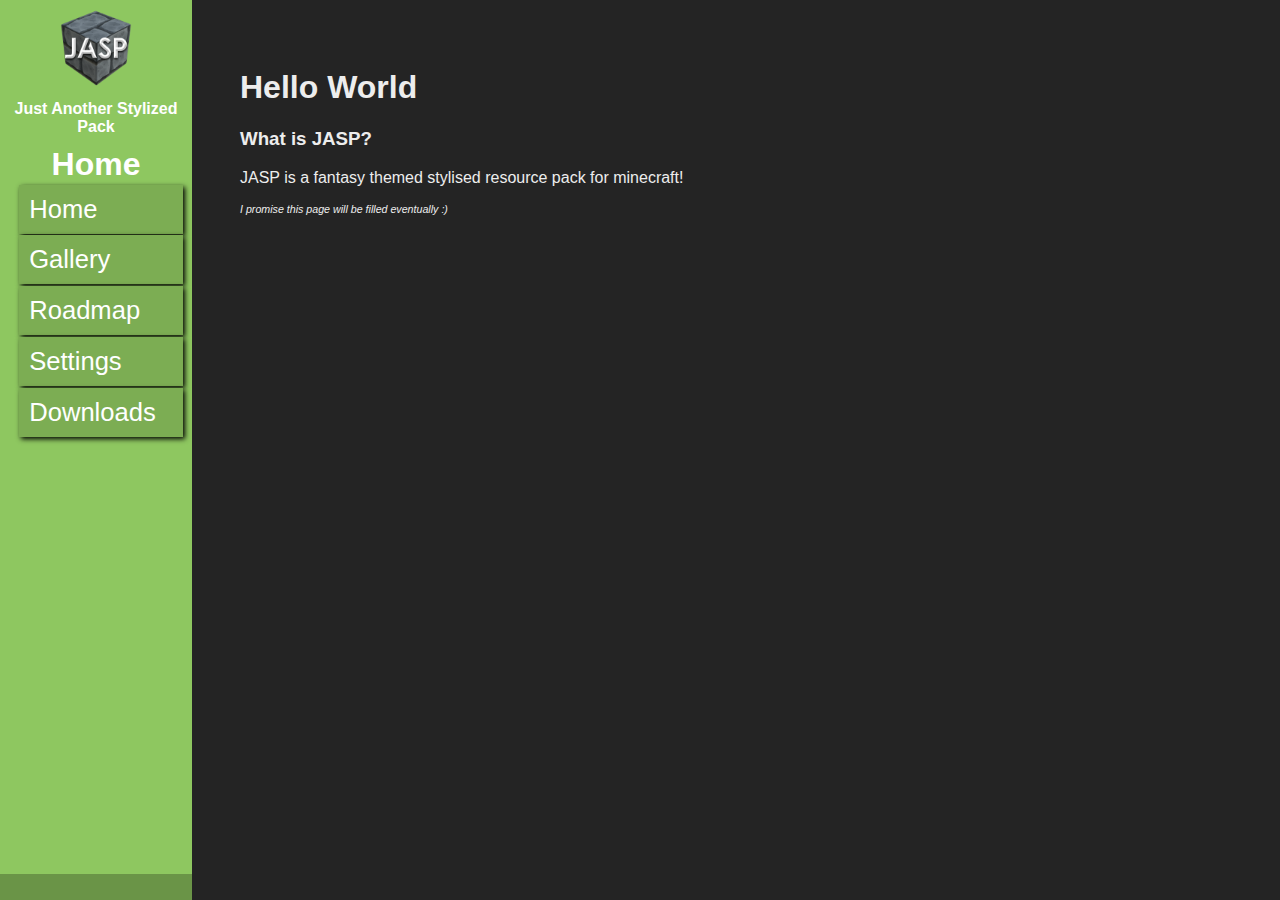
<file: index.html>
<!DOCTYPE html>

	<head>

		<title>Just Another Stylized Pack</title>

		<meta name="description" content="The official grounds for the mincraft resource pack known as Just Another Resource Pack (or JASP for short)">

		<meta name="author" content="Jathulioh">

		<link rel="stylesheet" href="style\stylesheet.css">

		<link rel="icon" href="resources/favicon.png">

	</head>



	<body>
		
		<div class="sidebar">

			<center><a href="index.html"><img class="logo" src="resources/Logo.png" alt="El Logo"></a></center>
			<center style="color:white;"><b>Just Another Stylized Pack</b></center>

			<div class="header"><center><b>Home</b></center></div>

			<div class="buttonArray">
				<a class="sidebutton" href="index.html">Home</a>
					<br>
				<a class="sidebutton" href="gallery.html">Gallery</a>
					<br>
				<a class="sidebutton" href="roadmap.html">Roadmap</a>
					<br>
				<a class="sidebutton" href="settings.html">Settings</a>
					<br>
				<a class="sidebutton" href="downloads.html">Downloads</a>
			</div>
			<div class="footer"><center></center></div>

		</div>

		<div class="space">
			
		</div>

		<div class="main">

			<div class="content">
				<h1>Hello World</h1>
				<h3>What is JASP?</h3>
				<p>JASP is a fantasy themed stylised resource pack for minecraft!</p>
				<p style="font-style: italic; font-size: 8pt;">I promise this page will be filled eventually :)</p>
				<!--<div class="blogpost">
					Test
				</div>-->

			</div>

		</div>

	</body>

</html>
</file>
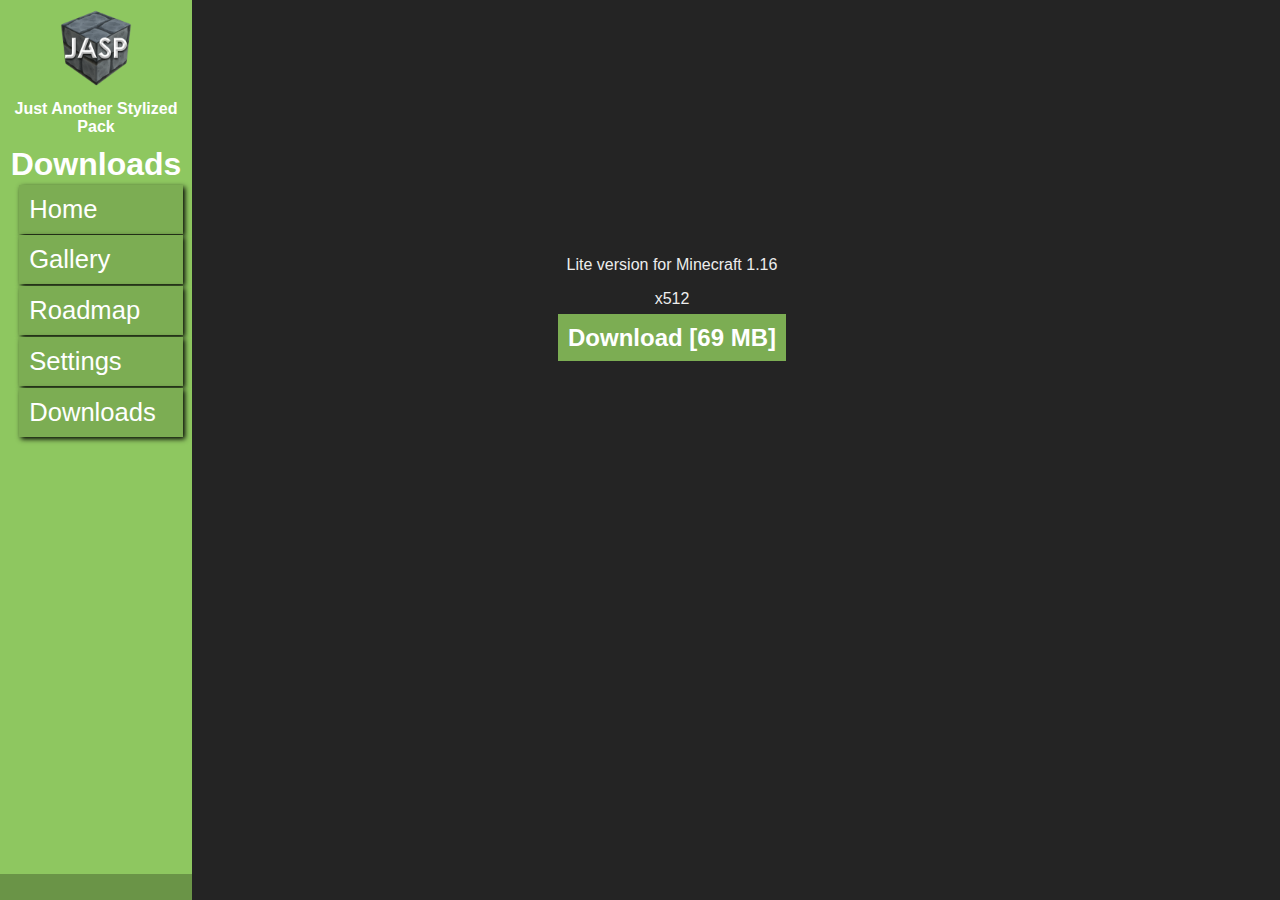
<file: downloads.html>
<!DOCTYPE html>

	<head>

		<title>Just Another Stylized Pack</title>

		<meta name="description" content="The official grounds for the mincraft resource pack known as Just Another Resource Pack (or JASP for short)">

		<meta name="author" content="Jathulioh">

		<link rel="stylesheet" href="style\stylesheet.css">

		<link rel="icon" href="resources/favicon.png">

	</head>



	<body>
		
		<div class="sidebar">

			<center><a href="index.html"><img class="logo" src="resources/Logo.png" alt="El Logo"></a></center>
			<center style="color:white;"><b>Just Another Stylized Pack</b></center>

			<div class="header"><center><b>Downloads</b></center></div>

			<div class="buttonArray">
				<a class="sidebutton" href="index.html">Home</a>
					<br>
				<a class="sidebutton" href="gallery.html">Gallery</a>
					<br>
				<a class="sidebutton" href="roadmap.html">Roadmap</a>
					<br>
				<a class="sidebutton" href="settings.html">Settings</a>
					<br>
				<a class="sidebutton" href="downloads.html">Downloads</a>
			</div>
			<div class="footer"><center></center></div>

		</div>

		<div class="space">
			
		</div>

		<div class="main">
			<div style="margin-top:25%;" class="content">
				<center>
					<p>Lite version for Minecraft 1.16</p>
					<p>x512</p>
					<a class="download" href="http://gestyy.com/eeTDB1" target="_blank">Download [69 MB]</a>
				</center>
			</div>
		</div>

	</body>

</html>
</file>
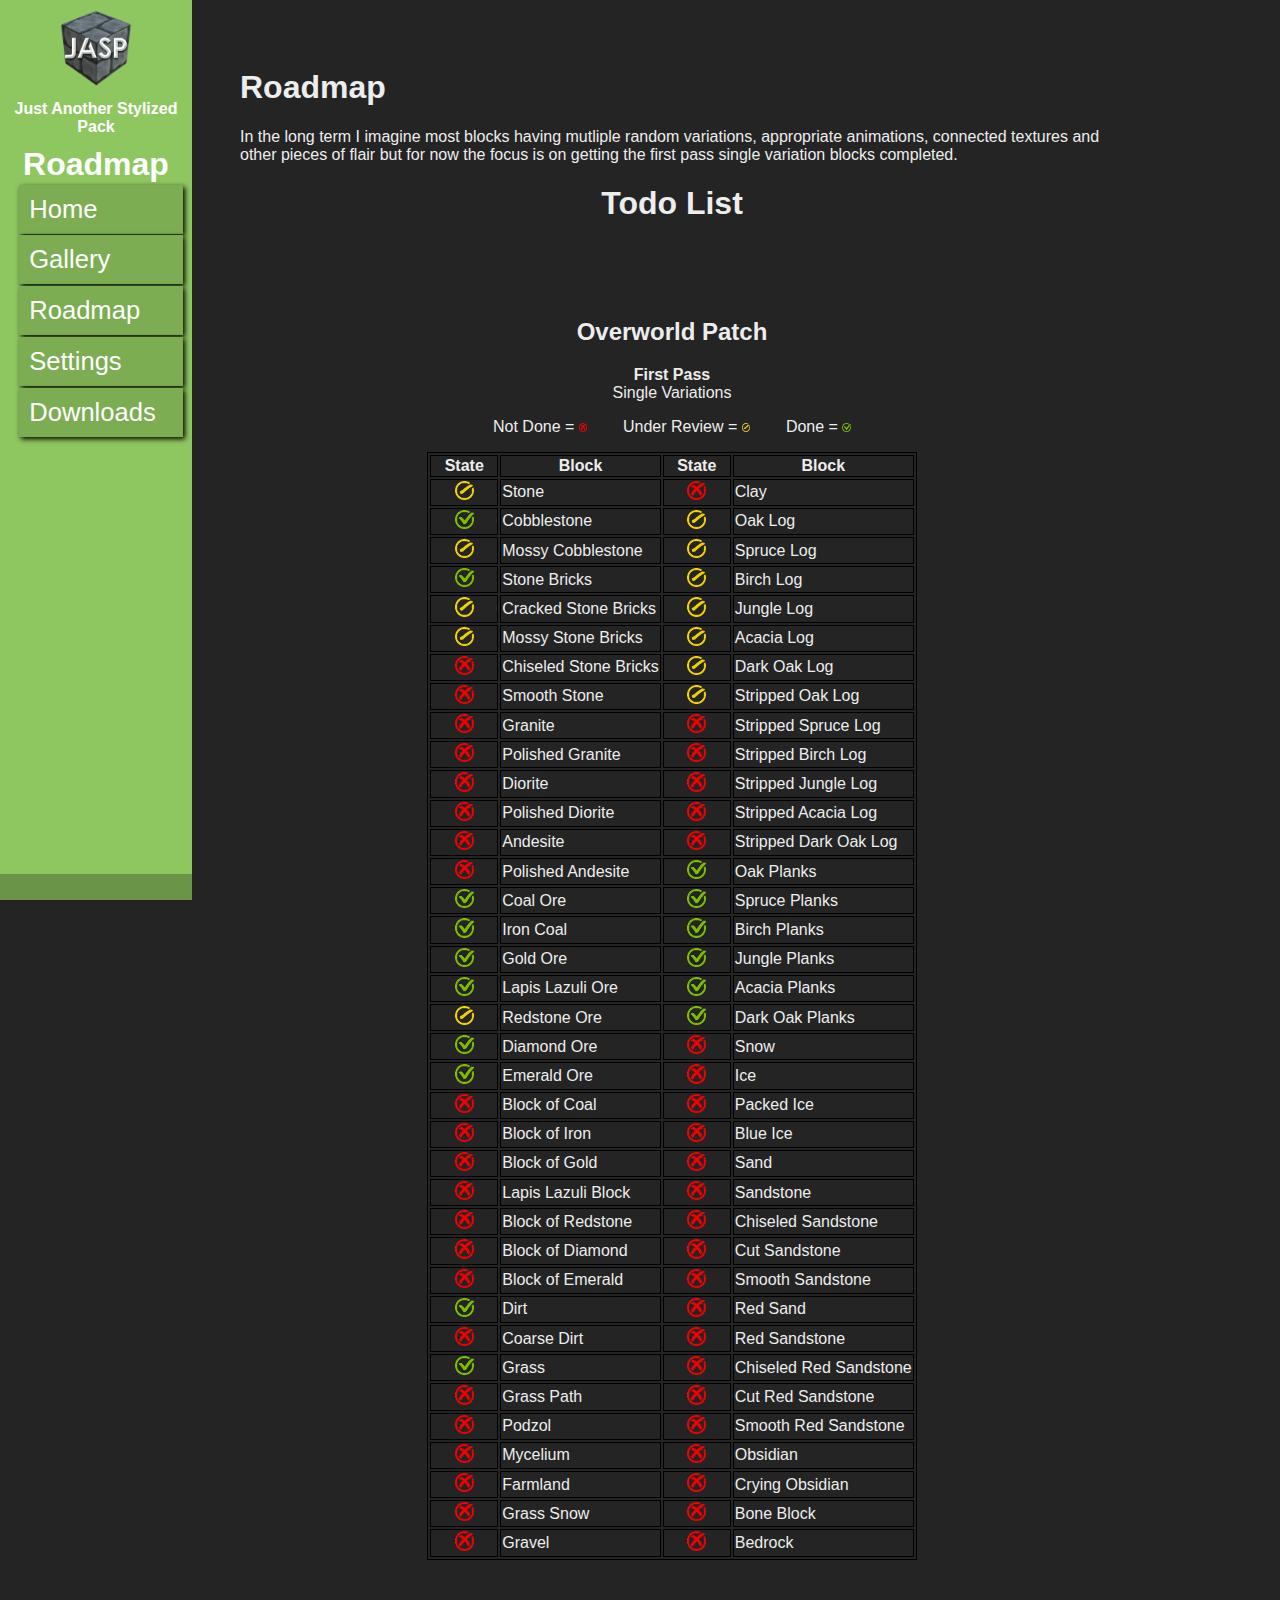
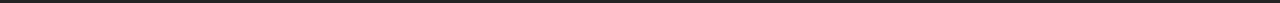
<file: roadmap.html>
<!DOCTYPE html>

	<head>

		<title>Just Another Stylized Pack</title>

		<meta name="description" content="The official grounds for the mincraft resource pack known as Just Another Resource Pack (or JASP for short)">

		<meta name="author" content="Jathulioh">

		<link rel="stylesheet" href="style\stylesheet.css">

		<link rel="icon" href="resources/favicon.png">
		
	</head>



	<body>
		
		<div class="sidebar">

			<center><a href="index.html"><img class="logo" src="resources/Logo.png" alt="El Logo"></a></center>
			<center style="color:white;"><b>Just Another Stylized Pack</b></center>

			<div class="header"><center><b>Roadmap</b></center></div>

			<div class="buttonArray">
				<a class="sidebutton" href="index.html">Home</a>
					<br>
				<a class="sidebutton" href="gallery.html">Gallery</a>
					<br>
				<a class="sidebutton" href="roadmap.html">Roadmap</a>
					<br>
				<a class="sidebutton" href="settings.html">Settings</a>
					<br>
				<a class="sidebutton" href="downloads.html">Downloads</a>
			</div>
			<div class="footer"><center></center></div>

		</div>

		<div class="space">
			
		</div>

		<div class="main">
			<div class="content">
				<h1>Roadmap</h1>
				<!--<img class="roadmap" src="resources/RoadmapGraphic.jpg" alt="Roadmap">-->

					<p>In the long term I imagine most blocks having mutliple random variations, appropriate animations, connected textures and other pieces of flair but for now the focus is on getting the first pass single variation blocks completed.</p>
				<center>
					<h1>Todo List</h1>
					<br>
					<br>
					<br>
					<h2>Overworld Patch</h2>
					<b>First Pass</b><br>
					Single Variations
					<p>Not Done = <img src="resources/Cross.png" style="width:1%;"> &nbsp;&nbsp;&nbsp;&nbsp;&nbsp;&nbsp; Under Review = <img src="resources/Line.png" style="width:1%;"> &nbsp;&nbsp;&nbsp;&nbsp;&nbsp;&nbsp; Done = <img src="resources/Tick.png" style="width:1%;"></p>
					<table class="todolist" style="undefined;table-layout: fixed;">
						<thead>
						  <tr>
						    <th class="tg-0lax">State</th>
						    <th class="tg-0lax">Block</th>
						    <th class="tg-0lax">State</th>
						    <th class="tg-0lax">Block</th>
						  </tr>
						</thead>
						<tbody>
						  <tr>
						    <td class="tg-0lax"><img src="resources/Line.png"></td>
						    <td class="tg-0lax">Stone</td>
						    <td class="tg-0lax"><img src="resources/Cross.png"></td>
						    <td class="tg-0lax">Clay</td>
						  </tr>
						  <tr>
						    <td class="tg-0lax"><img src="resources/Tick.png"></td>
						    <td class="tg-0lax">Cobblestone</td>
						    <td class="tg-0lax"><img src="resources/Line.png"></td>
						    <td class="tg-0lax">Oak Log</td>
						  </tr>
						  <tr>
						    <td class="tg-0lax"><img src="resources/Line.png"></td>
						    <td class="tg-0lax">Mossy Cobblestone</td>
						    <td class="tg-0lax"><img src="resources/Line.png"></td>
						    <td class="tg-0lax">Spruce Log</td>
						  </tr>
						  <tr>
						    <td class="tg-0lax"><img src="resources/Tick.png"></td>
						    <td class="tg-0lax">Stone Bricks</td>
						    <td class="tg-0lax"><img src="resources/Line.png"></td>
						    <td class="tg-0lax">Birch Log</td>
						  </tr>
						  <tr>
						    <td class="tg-0lax"><img src="resources/Line.png"></td>
						    <td class="tg-0lax">Cracked Stone Bricks</td>
						    <td class="tg-0lax"><img src="resources/Line.png"></td>
						    <td class="tg-0lax">Jungle Log</td>
						  </tr>
						  <tr>
						    <td class="tg-0lax"><img src="resources/Line.png"></td>
						    <td class="tg-0lax">Mossy Stone Bricks</td>
						    <td class="tg-0lax"><img src="resources/Line.png"></td>
						    <td class="tg-0lax">Acacia Log</td>
						  </tr>
						  <tr>
						    <td class="tg-0lax"><img src="resources/Cross.png"></td>
						    <td class="tg-0lax">Chiseled Stone Bricks</td>
						    <td class="tg-0lax"><img src="resources/Line.png"></td>
						    <td class="tg-0lax">Dark Oak Log</td>
						  </tr>
						  <tr>
						    <td class="tg-0lax"><img src="resources/Cross.png"></td>
						    <td class="tg-0lax">Smooth Stone</td>
						    <td class="tg-0lax"><img src="resources/Line.png"></td>
						    <td class="tg-0lax">Stripped Oak Log</td>
						  </tr>
						  <tr>
						    <td class="tg-0lax"><img src="resources/Cross.png"></td>
						    <td class="tg-0lax">Granite</td>
						    <td class="tg-0lax"><img src="resources/Cross.png"></td>
						    <td class="tg-0lax">Stripped Spruce Log</td>
						  </tr>
						  <tr>
						    <td class="tg-0lax"><img src="resources/Cross.png"></td>
						    <td class="tg-0lax">Polished Granite</td>
						    <td class="tg-0lax"><img src="resources/Cross.png"></td>
						    <td class="tg-0lax">Stripped Birch Log</td>
						  </tr>
						  <tr>
						    <td class="tg-0lax"><img src="resources/Cross.png"></td>
						    <td class="tg-0lax">Diorite</td>
						    <td class="tg-0lax"><img src="resources/Cross.png"></td>
						    <td class="tg-0lax">Stripped Jungle Log</td>
						  </tr>
						  <tr>
						    <td class="tg-0lax"><img src="resources/Cross.png"></td>
						    <td class="tg-0lax">Polished Diorite</td>
						    <td class="tg-0lax"><img src="resources/Cross.png"></td>
						    <td class="tg-0lax">Stripped Acacia Log</td>
						  </tr>
						  <tr>
						    <td class="tg-0lax"><img src="resources/Cross.png"></td>
						    <td class="tg-0lax">Andesite</td>
						    <td class="tg-0lax"><img src="resources/Cross.png"></td>
						    <td class="tg-0lax">Stripped Dark Oak Log</td>
						  </tr>
						  <tr>
						    <td class="tg-0lax"><img src="resources/Cross.png"></td>
						    <td class="tg-0lax">Polished Andesite</td>
						    <td class="tg-0lax"><img src="resources/Tick.png"></td>
						    <td class="tg-0lax">Oak Planks</td>
						  </tr>
						  <tr>
						    <td class="tg-0lax"><img src="resources/Tick.png"></td>
						    <td class="tg-0lax">Coal Ore</td>
						    <td class="tg-0lax"><img src="resources/Tick.png"></td>
						    <td class="tg-0lax">Spruce Planks</td>
						  </tr>
						  <tr>
						    <td class="tg-0lax"><img src="resources/Tick.png"></td>
						    <td class="tg-0lax">Iron Coal</td>
						    <td class="tg-0lax"><img src="resources/Tick.png"></td>
						    <td class="tg-0lax">Birch Planks</td>
						  </tr>
						  <tr>
						    <td class="tg-0lax"><img src="resources/Tick.png"></td>
						    <td class="tg-0lax">Gold Ore</td>
						    <td class="tg-0lax"><img src="resources/Tick.png"></td>
						    <td class="tg-0lax">Jungle Planks</td>
						  </tr>
						  <tr>
						    <td class="tg-0lax"><img src="resources/Tick.png"></td>
						    <td class="tg-0lax">Lapis Lazuli Ore</td>
						    <td class="tg-0lax"><img src="resources/Tick.png"></td>
						    <td class="tg-0lax">Acacia Planks</td>
						  </tr>
						  <tr>
						    <td class="tg-0lax"><img src="resources/Line.png"></td>
						    <td class="tg-0lax">Redstone Ore</td>
						    <td class="tg-0lax"><img src="resources/Tick.png"></td>
						    <td class="tg-0lax">Dark Oak Planks</td>
						  </tr>
						  <tr>
						    <td class="tg-0lax"><img src="resources/Tick.png"></td>
						    <td class="tg-0lax">Diamond Ore</td>
						    <td class="tg-0lax"><img src="resources/Cross.png"></td>
						    <td class="tg-0lax">Snow</td>
						  </tr>
						  <tr>
						    <td class="tg-0lax"><img src="resources/Tick.png"></td>
						    <td class="tg-0lax">Emerald Ore</td>
						    <td class="tg-0lax"><img src="resources/Cross.png"></td>
						    <td class="tg-0lax">Ice</td>
						  </tr>
						  <tr>
						    <td class="tg-0lax"><img src="resources/Cross.png"></td>
						    <td class="tg-0lax">Block of Coal</td>
						    <td class="tg-0lax"><img src="resources/Cross.png"></td>
						    <td class="tg-0lax">Packed Ice</td>
						  </tr>
						  <tr>
						    <td class="tg-0lax"><img src="resources/Cross.png"></td>
						    <td class="tg-0lax">Block of Iron</td>
						    <td class="tg-0lax"><img src="resources/Cross.png"></td>
						    <td class="tg-0lax">Blue Ice</td>
						  </tr>
						  <tr>
						    <td class="tg-0lax"><img src="resources/Cross.png"></td>
						    <td class="tg-0lax">Block of Gold</td>
						    <td class="tg-0lax"><img src="resources/Cross.png"></td>
						    <td class="tg-0lax">Sand</td>
						  </tr>
						  <tr>
						    <td class="tg-0lax"><img src="resources/Cross.png"></td>
						    <td class="tg-0lax">Lapis Lazuli Block</td>
						    <td class="tg-0lax"><img src="resources/Cross.png"></td>
						    <td class="tg-0lax">Sandstone</td>
						  </tr>
						  <tr>
						    <td class="tg-0lax"><img src="resources/Cross.png"></td>
						    <td class="tg-0lax">Block of Redstone</td>
						    <td class="tg-0lax"><img src="resources/Cross.png"></td>
						    <td class="tg-0lax">Chiseled Sandstone</td>
						  </tr>
						  <tr>
						    <td class="tg-0lax"><img src="resources/Cross.png"></td>
						    <td class="tg-0lax">Block of Diamond</td>
						    <td class="tg-0lax"><img src="resources/Cross.png"></td>
						    <td class="tg-0lax">Cut Sandstone</td>
						  </tr>
						  <tr>
						    <td class="tg-0lax"><img src="resources/Cross.png"></td>
						    <td class="tg-0lax">Block of Emerald</td>
						    <td class="tg-0lax"><img src="resources/Cross.png"></td>
						    <td class="tg-0lax">Smooth Sandstone</td>
						  </tr>
						  <tr>
						    <td class="tg-0lax"><img src="resources/Tick.png"></td>
						    <td class="tg-0lax">Dirt</td>
						    <td class="tg-0lax"><img src="resources/Cross.png"></td>
						    <td class="tg-0lax">Red Sand</td>
						  </tr>
						  <tr>
						    <td class="tg-0lax"><img src="resources/Cross.png"></td>
						    <td class="tg-0lax">Coarse Dirt</td>
						    <td class="tg-0lax"><img src="resources/Cross.png"></td>
						    <td class="tg-0lax">Red Sandstone</td>
						  </tr>
						  <tr>
						    <td class="tg-0lax"><img src="resources/Tick.png"></td>
						    <td class="tg-0lax">Grass</td>
						    <td class="tg-0lax"><img src="resources/Cross.png"></td>
						    <td class="tg-0lax">Chiseled Red Sandstone</td>
						  </tr>
						  <tr>
						    <td class="tg-0lax"><img src="resources/Cross.png"></td>
						    <td class="tg-0lax">Grass Path</td>
						    <td class="tg-0lax"><img src="resources/Cross.png"></td>
						    <td class="tg-0lax">Cut Red Sandstone</td>
						  </tr>
						  <tr>
						    <td class="tg-0lax"><img src="resources/Cross.png"></td>
						    <td class="tg-0lax">Podzol</td>
						    <td class="tg-0lax"><img src="resources/Cross.png"></td>
						    <td class="tg-0lax">Smooth Red Sandstone</td>
						  </tr>
						  <tr>
						    <td class="tg-0lax"><img src="resources/Cross.png"></td>
						    <td class="tg-0lax">Mycelium</td>
						    <td class="tg-0lax"><img src="resources/Cross.png"></td>
						    <td class="tg-0lax">Obsidian</td>
						  </tr>
						  <tr>
						    <td class="tg-0lax"><img src="resources/Cross.png"></td>
						    <td class="tg-0lax">Farmland</td>
						    <td class="tg-0lax"><img src="resources/Cross.png"></td>
						    <td class="tg-0lax">Crying Obsidian</td>
						  </tr>
						  <tr>
						    <td class="tg-0lax"><img src="resources/Cross.png"></td>
						    <td class="tg-0lax">Grass Snow</td>
						    <td class="tg-0lax"><img src="resources/Cross.png"></td>
						    <td class="tg-0lax">Bone Block</td>
						  </tr>
						  <tr>
						    <td class="tg-0lax"><img src="resources/Cross.png"></td>
						    <td class="tg-0lax">Gravel</td>
						    <td class="tg-0lax"><img src="resources/Cross.png"></td>
						    <td class="tg-0lax">Bedrock</td>
						  </tr>
						</tbody>
						</table>
					</center>
			</div>
		</div>

	</body>

</html>
</file>
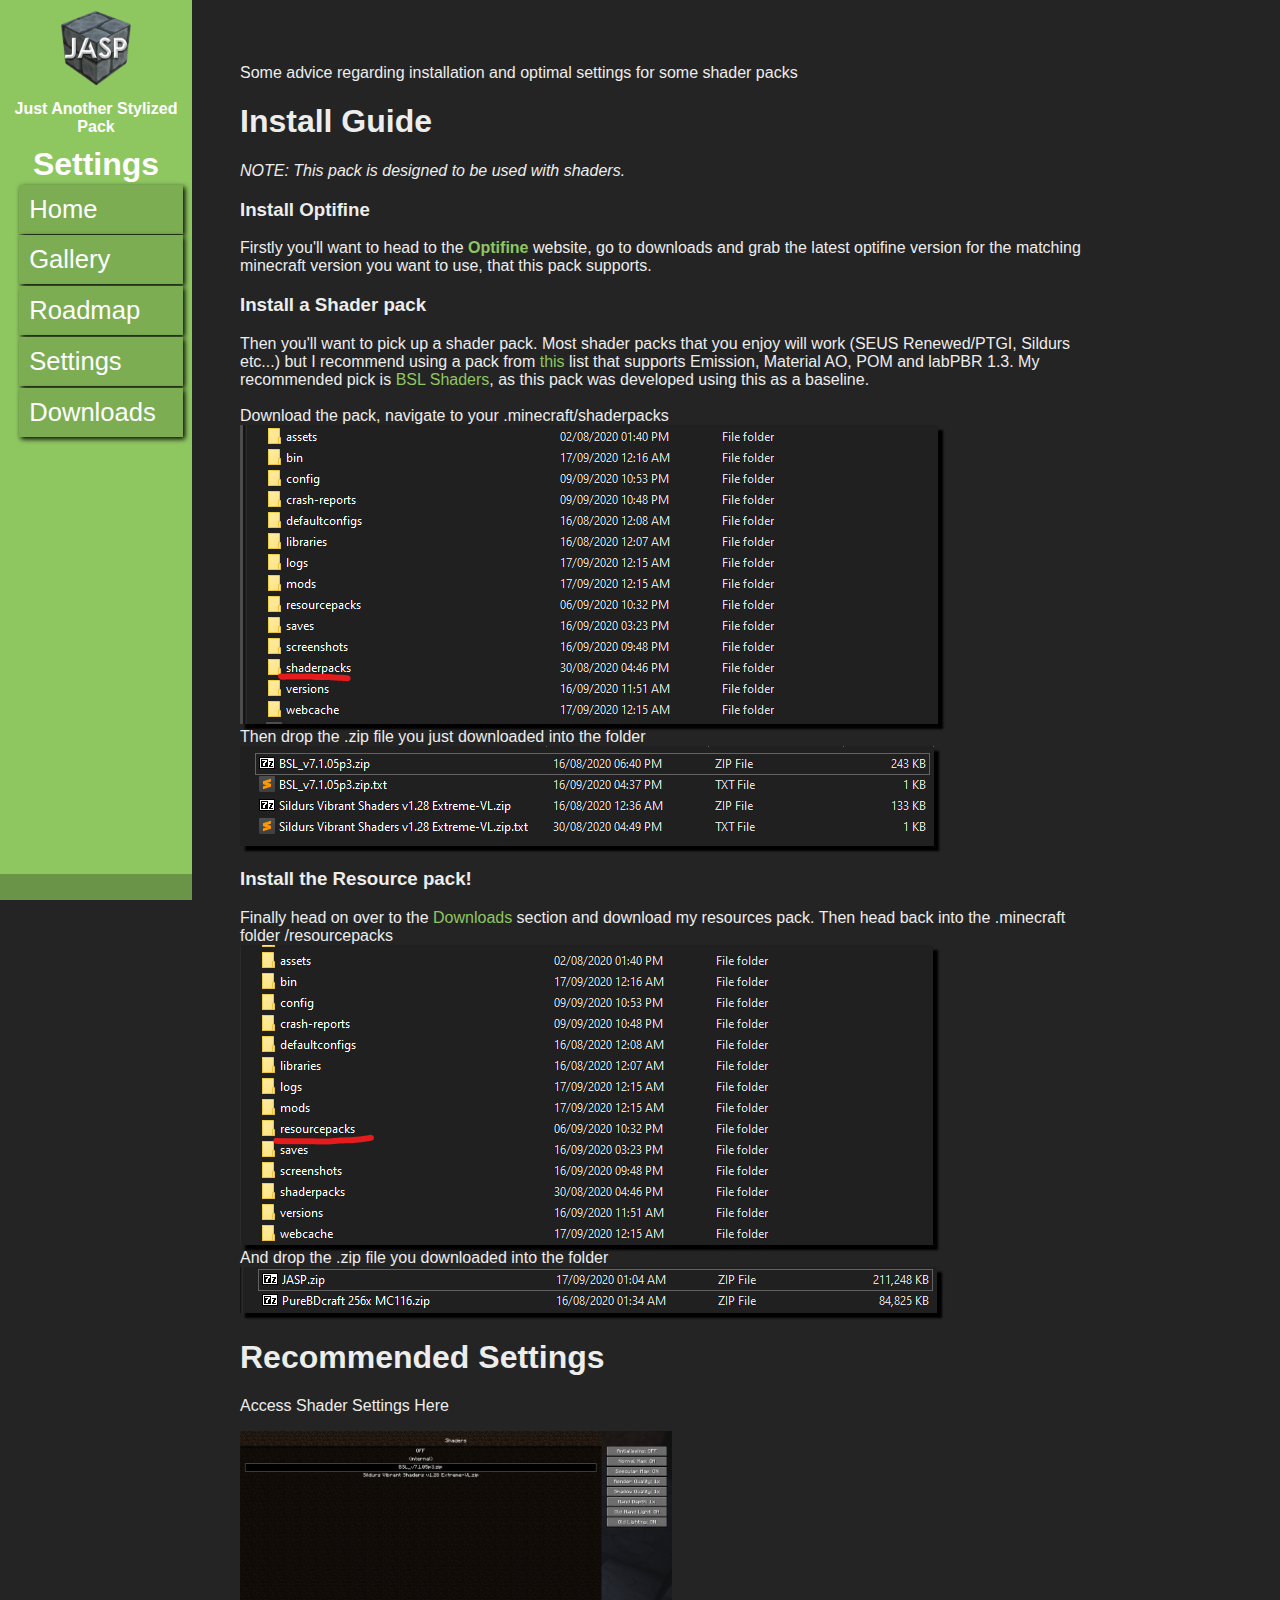
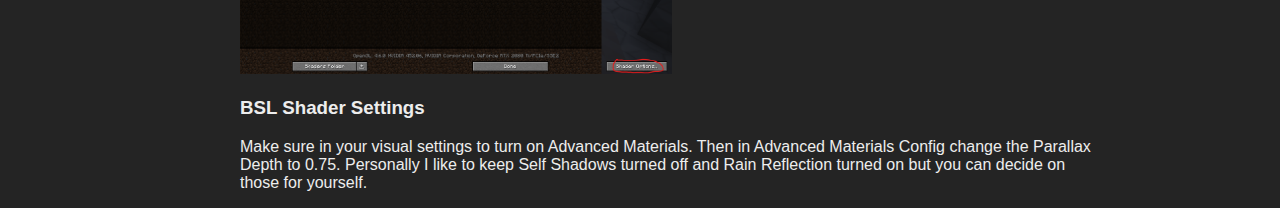
<file: settings.html>
<!DOCTYPE html>

	<head>

		<title>Just Another Stylized Pack</title>

		<meta name="description" content="The official grounds for the mincraft resource pack known as Just Another Resource Pack (or JASP for short)">

		<meta name="author" content="Jathulioh">

		<link rel="stylesheet" href="style\stylesheet.css">

		<link rel="icon" href="resources/favicon.png">

	</head>



	<body>
		
		<div class="sidebar">

			<center><a href="index.html"><img class="logo" src="resources/Logo.png" alt="El Logo"></a></center>
			<center style="color:white;"><b>Just Another Stylized Pack</b></center>

			<div class="header"><center><b>Settings</b></center></div>

			<div class="buttonArray">
				<a class="sidebutton" href="index.html">Home</a>
					<br>
				<a class="sidebutton" href="gallery.html">Gallery</a>
					<br>
				<a class="sidebutton" href="roadmap.html">Roadmap</a>
					<br>
				<a class="sidebutton" href="settings.html">Settings</a>
					<br>
				<a class="sidebutton" href="downloads.html">Downloads</a>
			</div>
			<div class="footer"><center></center></div>

		</div>

		<div class="space">
			
		</div>

		<div class="main">
			<div class="content">
				<p>Some advice regarding installation and optimal settings for some shader packs</p>
				<h1>Install Guide</h1>
				<p><i>NOTE: This pack is designed to be used with shaders.</i></p>
				<h3>Install Optifine</h3>
				<p>Firstly you'll want to head to the <a class="link" href="https://optifine.net/home"><b>Optifine</b></a> website, go to downloads and grab the latest optifine version for the matching minecraft version you want to use, that this pack supports.</p>
				<h3>Install a Shader pack</h3>
				<p>Then you'll want to pick up a shader pack. Most shader packs that you enjoy will work (SEUS Renewed/PTGI, Sildurs etc...) but I recommend using a pack from <a class="link" href="https://github.com/rre36/lab-pbr/wiki/Shader-Packs">this</a> list that supports Emission, Material AO, POM and labPBR 1.3. My recommended pick is <a class="link" href="https://bitslablab.com/bslshaders/">BSL Shaders</a>, as this pack was developed using this as a baseline.<br><br>
				Download the pack, navigate to your .minecraft/shaderpacks<br><img style="box-shadow: 5px 5px 2px black;" src="resources/Annotation1.png"><br>
				Then drop the .zip file you just downloaded into the folder<br><img style="box-shadow: 5px 5px 2px black;" src="resources/Annotation3.png"></p>
				<h3>Install the Resource pack!</h3>
				<p>Finally head on over to the <a class="link" href="https://jasp.website/downloads.html">Downloads</a> section and download my resources pack. Then head back into the .minecraft folder /resourcepacks<br><img style="box-shadow: 5px 5px 2px black;" src="resources/Annotation2.png"><br>
					And drop the .zip file you downloaded into the folder<br><img style="box-shadow: 5px 5px 2px black;" src="resources/Annotation4.png"></p>
				
				</p>
				<h1>Recommended Settings</h1>
				<p>Access Shader Settings Here</p>
				<img style="width:50%;" src="resources/Annotation5.png">
				<h3>BSL Shader Settings</h3>
				<p>Make sure in your visual settings to turn on Advanced Materials. Then in Advanced Materials Config change the Parallax Depth to 0.75. Personally I like to keep Self Shadows turned off and Rain Reflection turned on but you can decide on those for yourself.</p>
			</div>
		</div>

	</body>

</html>
</file>
